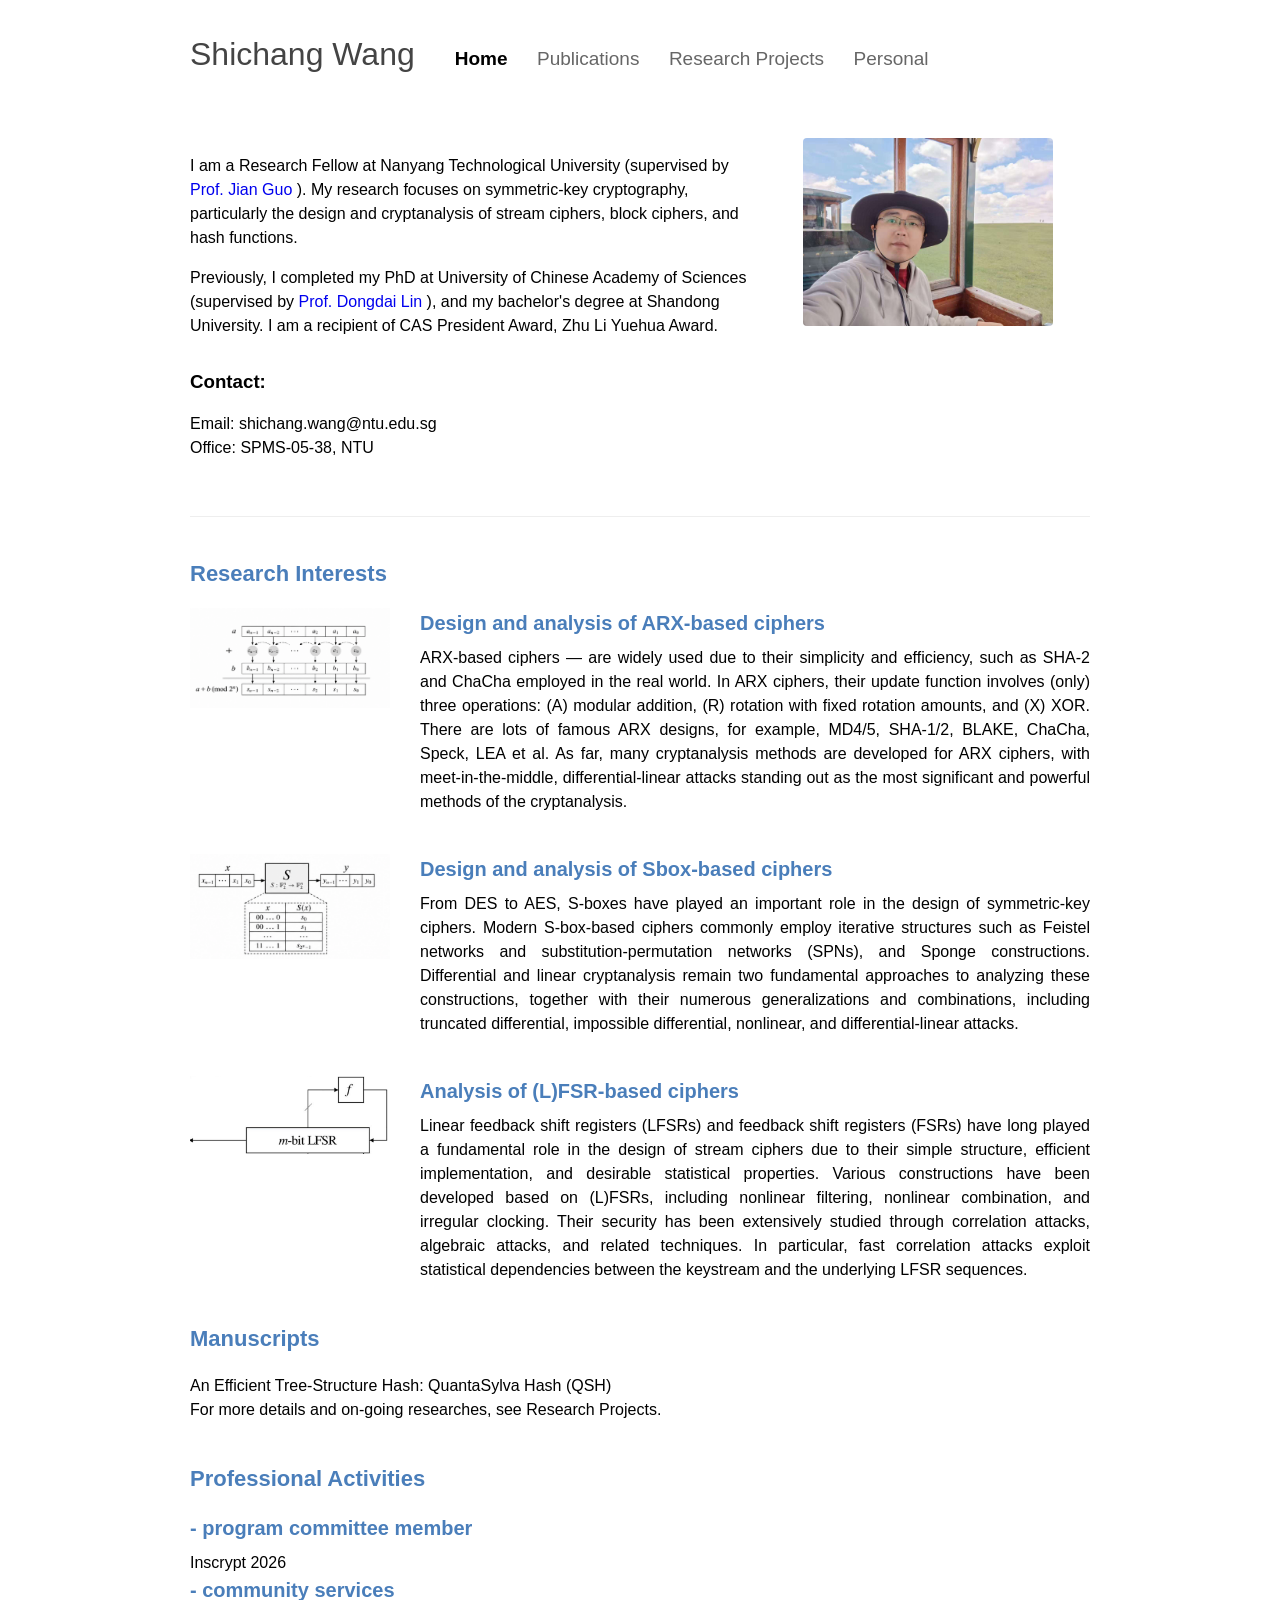
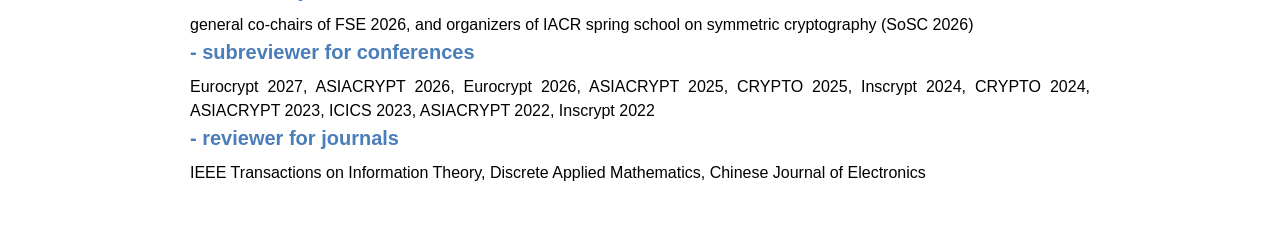
<file: index.html>
<!DOCTYPE html>
<html lang="en">
<head>
    <meta charset="UTF-8">
    <meta name="viewport" content="width=device-width, initial-scale=1.0">
    <title>Shichang Wang - Home</title>
    <link rel="stylesheet" href="style.css">
</head>
<body>

    <nav class="navbar">
        <span class="logo">Shichang Wang</span>
        <div class="nav-links">
            <a href="index.html" style="font-weight:bold; color:#000;">Home</a>
            <a href="publications.html">Publications</a>
            <!-- <a href="#talks">Talks</a> -->
            <!-- <a href="#teaching">Teaching</a> -->
            <a href="research_project.html">Research Projects</a>
            <a href="personal.html">Personal</a>
        </div>
    </nav>

    <main class="container">
        <div class="intro-section">
            <div class="intro-text">
                <p>I am a Research Fellow at Nanyang Technological University (supervised by 
                    <a href="https://guo.crypto.sg" target="_blank" rel="noopener noreferrer" style="text-decoration: none;">Prof. Jian Guo</a>
                ). 
                My research focuses on symmetric-key cryptography, particularly the design and cryptanalysis of stream ciphers, block ciphers, and hash functions.
                </p>
                
                <p>Previously, I completed my PhD at University of Chinese Academy of Sciences (supervised by
                    <a href="https://people.ucas.ac.cn/~ddlin?language=en" target="_blank" rel="noopener noreferrer" style="text-decoration: none;">Prof. Dongdai Lin</a>
                ), 
                and my bachelor's degree at Shandong University. I am a recipient of CAS President Award, Zhu Li Yuehua Award. </p>
                <!-- , and Best Paper Award of Inscrypt 2024.</p> -->
                
                <!-- <p><strong>Prospective Students:</strong> [Your policy about students, e.g., "I am looking for motivated PhD students..."]</p> -->

                <h3>Contact:</h3>
                <p>
                    Email: shichang.wang@ntu.edu.sg <br>
                    Office: SPMS-05-38, NTU
                </p>
            </div>
            
            <div class="intro-image">
                <img src="avatar.jpg" alt="Your Portrait">
            </div>
        </div>

        <hr>

        <section id="interests">
        <h2 class="section-title">Research Interests</h2>

        <div class="interest-item">
            <div class="interest-image">
                <img src="assets/arx.png" alt="ARX ciphers">
            </div>
            <div class="interest-content">
                <h3>Design and analysis of ARX-based ciphers</h3>
                <p>ARX-based ciphers — are widely used due to their simplicity and efficiency, such as SHA-2 and ChaCha employed in the real world. In ARX ciphers, their update function involves (only) three operations: (A) modular addition, (R) rotation with fixed rotation amounts, and (X) XOR. 

                There are lots of famous ARX designs, for example, MD4/5, SHA-1/2, BLAKE, ChaCha, Speck, LEA et al. As far, many cryptanalysis methods are developed for ARX ciphers, with meet-in-the-middle, differential-linear attacks standing out as the most significant and powerful methods of the cryptanalysis.
                </p>
            </div>
        </div>

        <div class="interest-item">
            <div class="interest-image">
                <img src="assets/sbox.png" alt="S-box ciphers">
            </div>
            <div class="interest-content">
                <h3>Design and analysis of Sbox-based ciphers</h3>
                <p>From DES to AES, S-boxes have played an important role in the design of symmetric-key ciphers. Modern S-box-based ciphers commonly employ iterative structures such as Feistel networks and substitution-permutation networks (SPNs), and Sponge constructions.
                Differential and linear cryptanalysis remain two fundamental approaches to analyzing these constructions, together with their numerous generalizations and combinations, including truncated differential, impossible differential, nonlinear, and differential-linear attacks.
                </p>
            </div>
        </div>

        <div class="interest-item">
            <div class="interest-image">
                <img src="assets/lfsr.png" alt="(L)FSR ciphers">
            </div>
            <div class="interest-content">
                <h3>Analysis of (L)FSR-based ciphers</h3>
                <p>Linear feedback shift registers (LFSRs) and feedback shift registers (FSRs) have long played a fundamental role in the design of stream ciphers due to their simple structure, efficient implementation, and desirable statistical properties.
                Various constructions have been developed based on (L)FSRs, including nonlinear filtering, nonlinear combination, and irregular clocking. Their security has been extensively studied through correlation attacks, algebraic attacks, and related techniques. In particular, fast correlation attacks exploit statistical dependencies between the keystream and the underlying LFSR sequences.
                </p>
            </div>
        </div>
        </section>

        <section id="interests">
        <h2 class="section-title">Manuscripts</h2>
        <div class="interest-item">
            <div class="interest-content">
                <p>An Efficient Tree-Structure Hash: QuantaSylva Hash (QSH)</p>
                <p>For more details and on-going researches, see Research Projects.</p>
            </div>
        </div>
        </section>

        <section id="interests">
        <h2 class="section-title">Professional Activities</h2>

        <div class="interest-item">
            <div class="interest-content">
                <h3> - program committee member</h3>
                <p>Inscrypt 2026</p>
                <h3> - community services</h3>
                <p>general co-chairs of FSE 2026, and organizers of IACR spring school on symmetric cryptography (SoSC 2026)</p>
                <h3> - subreviewer for conferences</h3>
                <p>Eurocrypt 2027, ASIACRYPT 2026, Eurocrypt 2026, ASIACRYPT 2025, CRYPTO 2025, Inscrypt 2024, CRYPTO 2024, ASIACRYPT 2023, ICICS 2023, ASIACRYPT 2022, Inscrypt 2022</p>
                <h3> - reviewer for journals</h3>
                <p>IEEE Transactions on Information Theory, Discrete Applied Mathematics, Chinese Journal of Electronics</p>
            </div>
        </div>

        </section>

    </main>

</body>
</html>
</file>
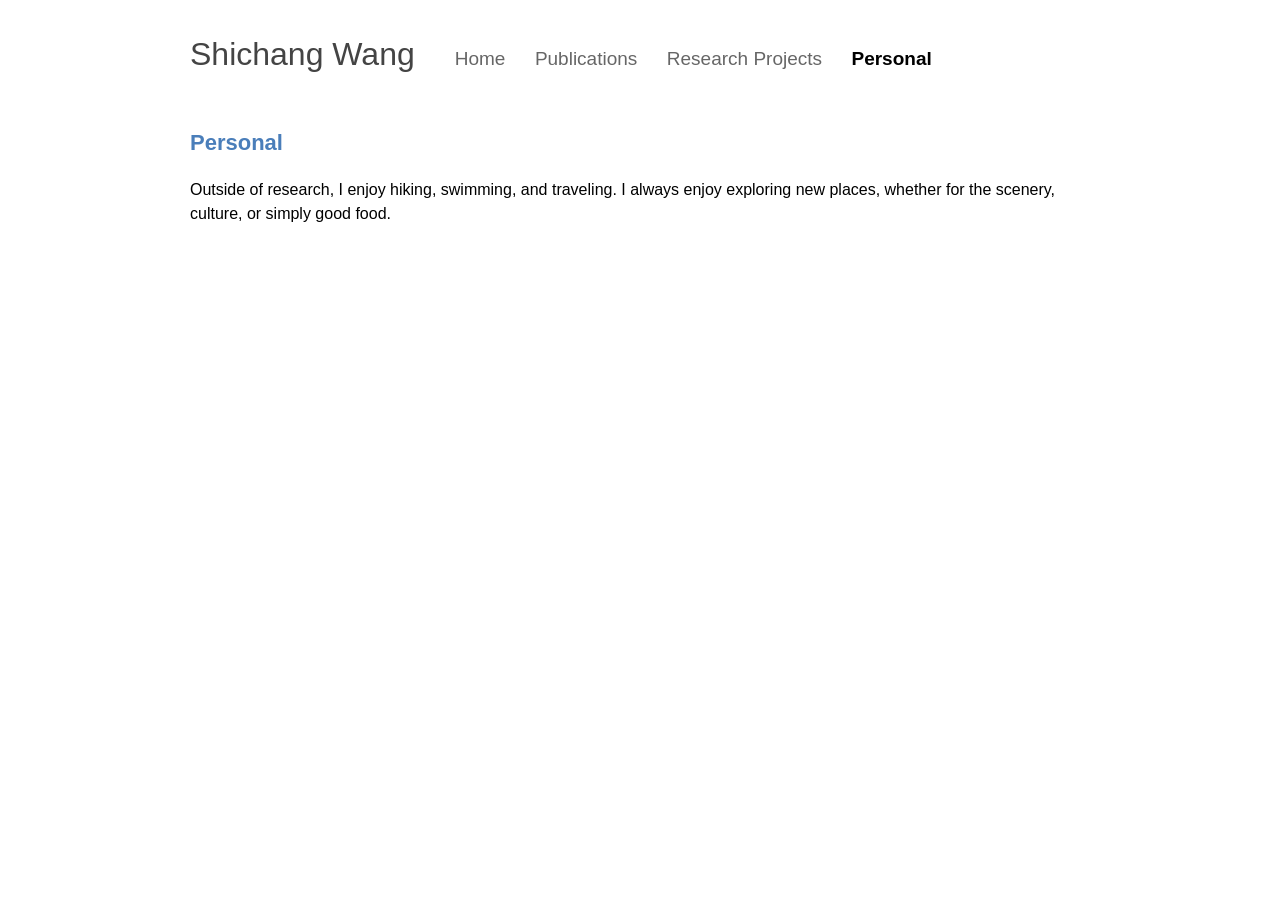
<file: personal.html>
<!DOCTYPE html>
<html lang="en">
<head>
    <meta charset="UTF-8">
    <meta name="viewport" content="width=device-width, initial-scale=1.0">
    <title>Personal | Shichang Wang</title>
    <link rel="stylesheet" href="style.css">
</head>

<body>

    <!-- Navigation -->
    <nav class="navbar">
        <span class="logo">Shichang Wang</span>
        <div class="nav-links">
            <a href="index.html">Home</a>
            <a href="publications.html">Publications</a>
            <a href="research_project.html">Research Projects</a>
            <a href="personal.html" style="font-weight:bold; color:#000;">Personal</a>
        </div>
    </nav>


    <!-- Main Content -->
    <main class="container">
    <h2 class="section-title">Personal</h2>

    <p>
        Outside of research, I enjoy hiking, swimming, and traveling.
        I always enjoy exploring new places, whether for the scenery,
        culture, or simply good food.
    </p>

<!--     <p>
        I also enjoy video games and occasionally take them a little seriously—We team (YYDS) once finished as a runner-up in an Honor of Kings tournament at the Institute of Information Engineering, CAS.
    </p> -->

    <!-- <p>
        I am also a fan of SpongeBob SquarePants, Mickey Mouse, and Moomin. They are quite different in style, but I enjoy the humor of SpongeBob, the classic charm of Mickey, and the warm, peaceful world of Moomin.
    </p> -->
    </main>

</body>
</html>
</file>
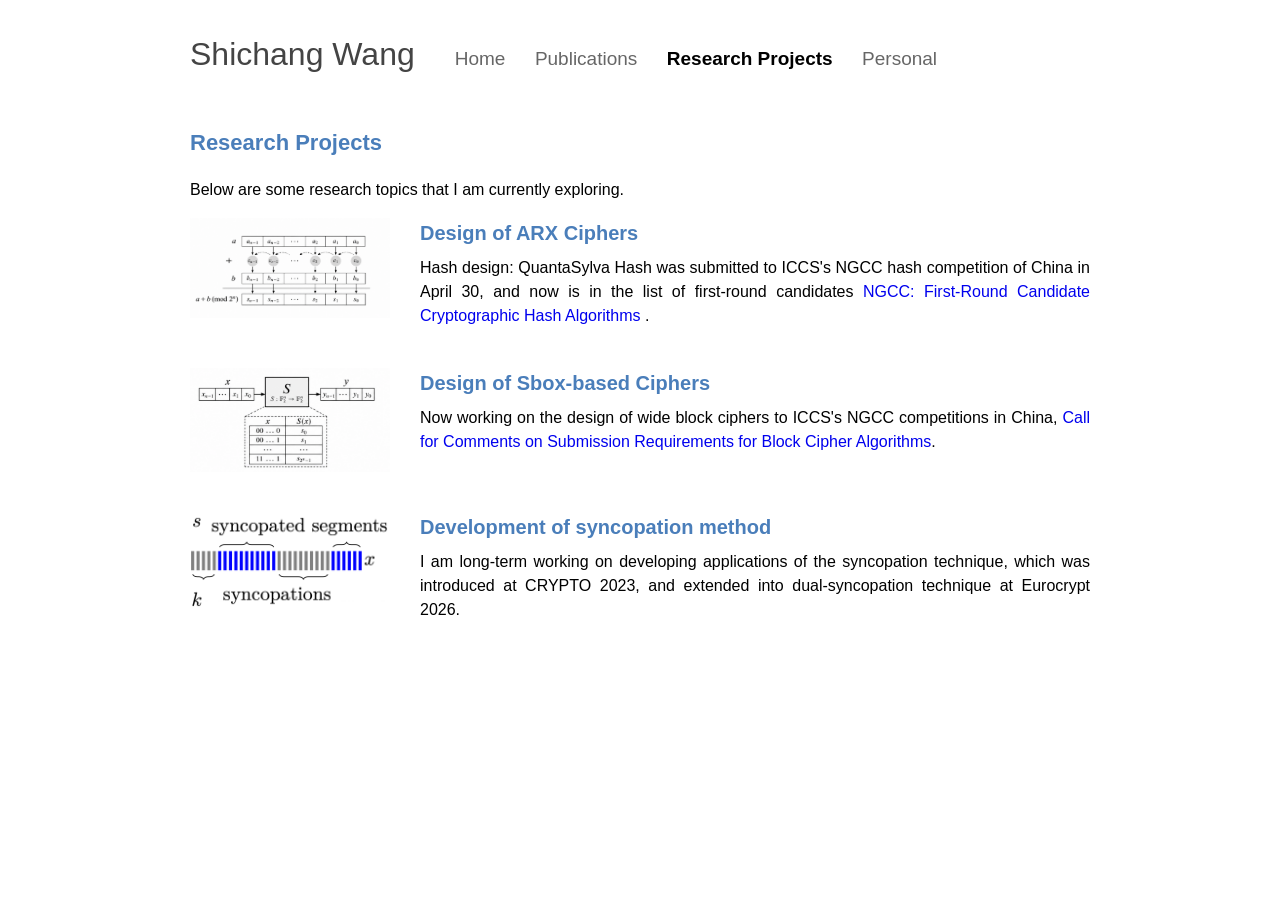
<file: research_project.html>
<!DOCTYPE html>
<html lang="en">
<head>
    <meta charset="UTF-8">
    <meta name="viewport" content="width=device-width, initial-scale=1.0">
    <title>Research | Shichang Wang</title>
    <link rel="stylesheet" href="style.css">
</head>

<body>

    <!-- Navigation -->
    <nav class="navbar">
        <span class="logo">Shichang Wang</span>
        <div class="nav-links">
            <a href="index.html">Home</a>
            <a href="publications.html">Publications</a>
            <a href="research_project.html" style="font-weight:bold; color:#000;">Research Projects</a>
            <a href="personal.html">Personal</a>
        </div>
    </nav>


    <!-- Main Content -->
    <main class="container">

        <h2 class="section-title">Research Projects</h2>

        <p class="research-intro">
            Below are some research topics that I am currently exploring.
        </p>


        <!-- Research Topic 1 -->
        <div class="interest-item">

            <div class="interest-image">
                <img src="assets/arx.png" alt="ARX Ciphers">
            </div>

            <div class="interest-content">
                <h3>Design of ARX Ciphers</h3>

                <p>
                    Hash design: QuantaSylva Hash was submitted to ICCS's NGCC hash competition of China in April 30, and now is in the list of first-round candidates
                    <a href="https://www.niccs.org.cn/niccs/Notice/pc/content/content_2100880167381061632.html" target="_blank" rel="noopener noreferrer" style="text-decoration: none;">NGCC: First-Round Candidate Cryptographic Hash Algorithms</a> 
                    .
                </p>
            </div>

        </div>


        <!-- Research Topic 2 -->
        <div class="interest-item">

            <div class="interest-image">
                <img src="assets/sbox.png" alt="S-box-based Ciphers">
            </div>

            <div class="interest-content">
                <h3>Design of Sbox-based Ciphers</h3>

                <p>
                    Now working on the design of wide block ciphers to ICCS's NGCC competitions in China, <a href="https://www.niccs.org.cn/niccs/Notice/pc/content/content_2095703042235641856.html" target="_blank" rel="noopener noreferrer" style="text-decoration: none;">Call for Comments on Submission Requirements for Block Cipher Algorithms</a>.
                </p>
            </div>

        </div>

        <!-- Research Topic 3 -->
        <div class="interest-item">

            <div class="interest-image">
                <img src="assets/syncopation.png" alt="Syncopation analysis">
            </div>

            <div class="interest-content">
                <h3>Development of syncopation method</h3>

                <p>
                    I am long-term working on developing applications of the syncopation technique, which was introduced at CRYPTO 2023, and extended into dual-syncopation technique at Eurocrypt 2026.
                </p>
            </div>

        </div>

    </main>

</body>
</html>
</file>
<file: style.css>
/* 基础设置 */
body {
    font-family: -apple-system, BlinkMacSystemFont, "Helvetica", Roboto, Arial, sans-serif;
    line-height: 1.5;
    color: #000;
    margin: 0;
    padding: 0;
}

.container {
    max-width: 900px;
    margin: 0 auto;
    padding: 20px;
}

/* 优化导航栏：让名字和链接更紧凑 */
.navbar {
    display: flex;
    align-items: baseline; /* 底部对齐 */
    padding: 30px 0 10px 0;
    max-width: 900px;
    margin: 0 auto;
}

.logo {
    font-size: 32px;
    font-weight: 500;
    color: #444;
    margin-right: 40px; /* 缩小这个值可以让导航链接离名字更近 */
}

.nav-links a {
    margin-right: 25px; /* 链接之间的间距 */
    text-decoration: none;
    color: #666;
    font-size: 19px;
}

.nav-links a:hover {
    color: #000;
}

/* 介绍区域布局 */
.intro-section {
    display: flex;
    gap: 40px;
    margin-top: 30px;
}

.intro-text {
    flex: 2;
    font-size: 16px;
}

.intro-image {
    flex: 1;
}

.intro-image img {
    width: 100%;
    max-width: 250px;
    border-radius: 4px; /* 略带圆角，比纯直角高级 */
}

/* 标题样式 */
h3 { margin-top: 30px; margin-bottom: 10px; }

.section-title {
    color: #4a7eba; /* 类似截图中的蓝色 */
    font-size: 22px;
}

hr {
    border: 0;
    border-top: 1px solid #eee;
    margin: 40px 0;
}

/* Research Interests 图文混排样式 */
.interest-item {
    display: flex;
    align-items: flex-start; /* 图片和文字顶部对齐 */
    gap: 30px;               /* 图片和文字之间的距离，不要设太大 */
    margin-bottom: 40px;     /* 每一项研究之间的间距 */
}

.interest-image {
    flex: 0 0 200px;         /* 固定图片区域宽度为200px */
}

.interest-image img {
    width: 100%;
    height: auto;
    display: block;
}

.interest-content {
    flex: 1;
}

.interest-content h3 {
    margin-top: 0;           /* 确保标题和图片顶部对齐 */
    color: #4a7eba;          /* 截图中的蓝色标题 */
    font-size: 20px;
    margin-bottom: 8px;
}

.interest-content p {
    margin: 0;
    font-size: 16px;
    text-align: justify;     /* 两端对齐，学术风标配 */
}


/* 筛选标签样式 */
.filter-tags {
    margin-bottom: 30px;
    line-height: 1.8;
}

.filter-item {
    margin-right: 15px;
    cursor: pointer;
    color: #4a7eba; /* 经典的学术蓝 */
    font-size: 15px;
}

.filter-item.active {
    font-weight: bold;
    color: #000;
}

.filter-item:hover {
    text-decoration: underline;
}

/* 论文条目布局 */
.pub-container {
    list-style: none;
    padding: 0;
}

.pub-item {
    display: flex;
    justify-content: space-between;
    align-items: flex-start;
    margin-bottom: 25px;
    padding-bottom: 10px;
    transition: 0.3s;
}

/* 筛选隐藏逻辑 */
.pub-item.hide {
    display: none;
}

.pub-info {
    flex: 1;
    display: flex;
    flex-direction: column;
}

.pub-title {
    font-weight: 500;
    font-size: 17px;
    color: #000;
}

.pub-authors {
    color: #666;
    font-size: 15px;
}

.pub-venue {
    color: #4a7eba;
    font-size: 15px;
}

.award {
    font-weight: bold;
    color: #333;
}

/* 右侧图标 */
.pub-icons {
    display: flex;
    gap: 15px;
    margin-left: 20px;
}

.pub-icons a {
    text-decoration: none;
    color: #4a7eba;
    font-size: 18px;
    opacity: 0.7;
}

.pub-icons a:hover {
    opacity: 1;
}
</file>
